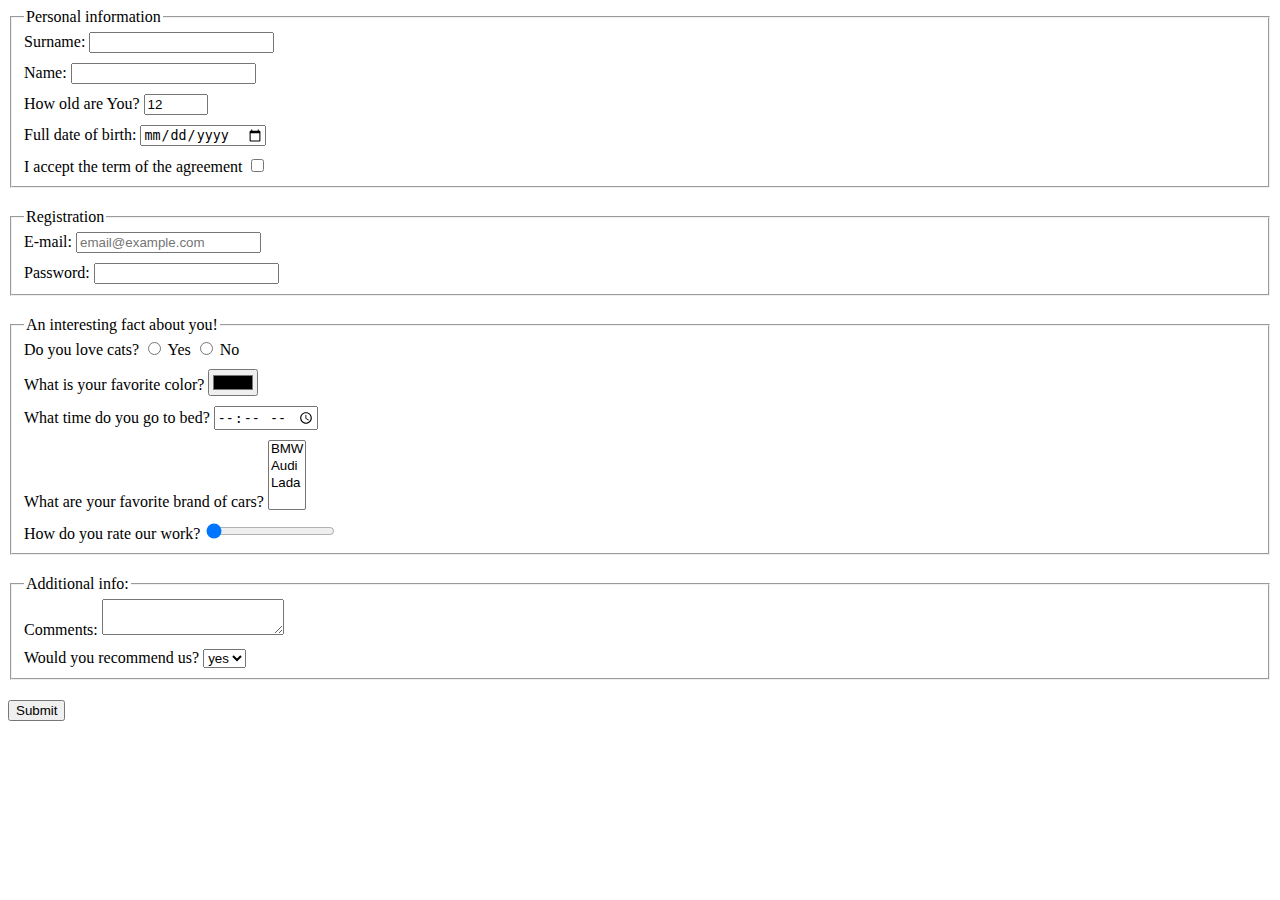
<file: index.html>
<!doctype html><html lang="en"><head><meta charset="UTF-8"><meta name="viewport" content="width=device-width, user-scalable=no, initial-scale=1.0, maximum-scale=1.0, minimum-scale=1.0"><meta http-equiv="X-UA-Compatible" content="ie=edge"><title>HTML Form</title><link rel="stylesheet" href="style.9e3a14eb.css"></head><body> <form action="https://mate-academy-form-lesson.herokuapp.com/create-application" onsubmit="onSubmit()"> <fieldset class="block__forms"> <legend> Personal information </legend> <div class="form__field"> <label for="surname"> Surname: </label> <input type="text" name="inp_surname" id="surname"> </div> <div class="form__field"> <label for="name"> Name: </label> <input type="text" name="inp_name" id="name"> </div> <div class="form__field"> <label for="age"> How old are You? </label> <input type="number" name="inp_age" value="12" min="1" max="100" id="age"> </div> <div class="form__field"> <label for="date_of_birth"> Full date of birth: </label> <input type="date" name="date_birth" id="date_of_birth"> </div> <div class="form__field"> <label for="terms"> I accept the term of the agreement </label> <input type="checkbox" name="check_terms" id="terms"> </div> </fieldset> <fieldset class="block__forms"> <legend> Registration </legend> <div class="form__field"> <label for="email"> E-mail: </label> <input type="email" name="inp_email" placeholder="email@example.com" id="email"> </div> <div class="form__field"> <label for="password"> Password: </label> <input type="password" name="inp_password" id="password"> </div> </fieldset> <fieldset class="block__forms"> <legend> An interesting fact about you! </legend> <div class="form__field"> Do you love cats? <input type="radio" name="radio_cats" id="cats_yes"> <label for="cats_yes"> Yes </label> <input type="radio" name="radio_cats" id="cats_no"> <label for="cats_no"> No </label> </div> <div class="form__field"> <label for="color"> What is your favorite color? </label> <input type="color" name="inp_color" id="color"> </div> <div class="form__field"> <label for="time_bed"> What time do you go to bed? </label> <input type="time" name="inp_time" id="time_bed"> </div> <div class="form__field" for="brands_cars"> What are your favorite brand of cars? <select class="brand__cars" name="brand_of_cars" multiple id="brands_cars"> <option value="BMW">BMW</option> <option value="Audi">Audi</option> <option value="Lada">Lada</option> </select> </div> <div class="form__field"> <label for="rate_work"> How do you rate our work? </label> <input type="range" name="inp_rate_work" value="0" id="rate_work"> </div> </fieldset> <fieldset class="block__forms"> <legend> Additional info: </legend> <div class="form__field"> <label for="comments"> Comments: </label> <textarea name="tex_comments" id="comments">
          </textarea> </div> <div class="form__field"> <label for="recommend"> Would you recommend us? </label> <select name="select_recommend" id="recommend"> <option value="yes">yes</option> <option value="no">no</option> </select> </div> </fieldset> <button type="submit" id="button_submit"> Submit </button> </form> <script type="text/javascript" src="main.e97352c4.js"></script> </body></html>
</file>
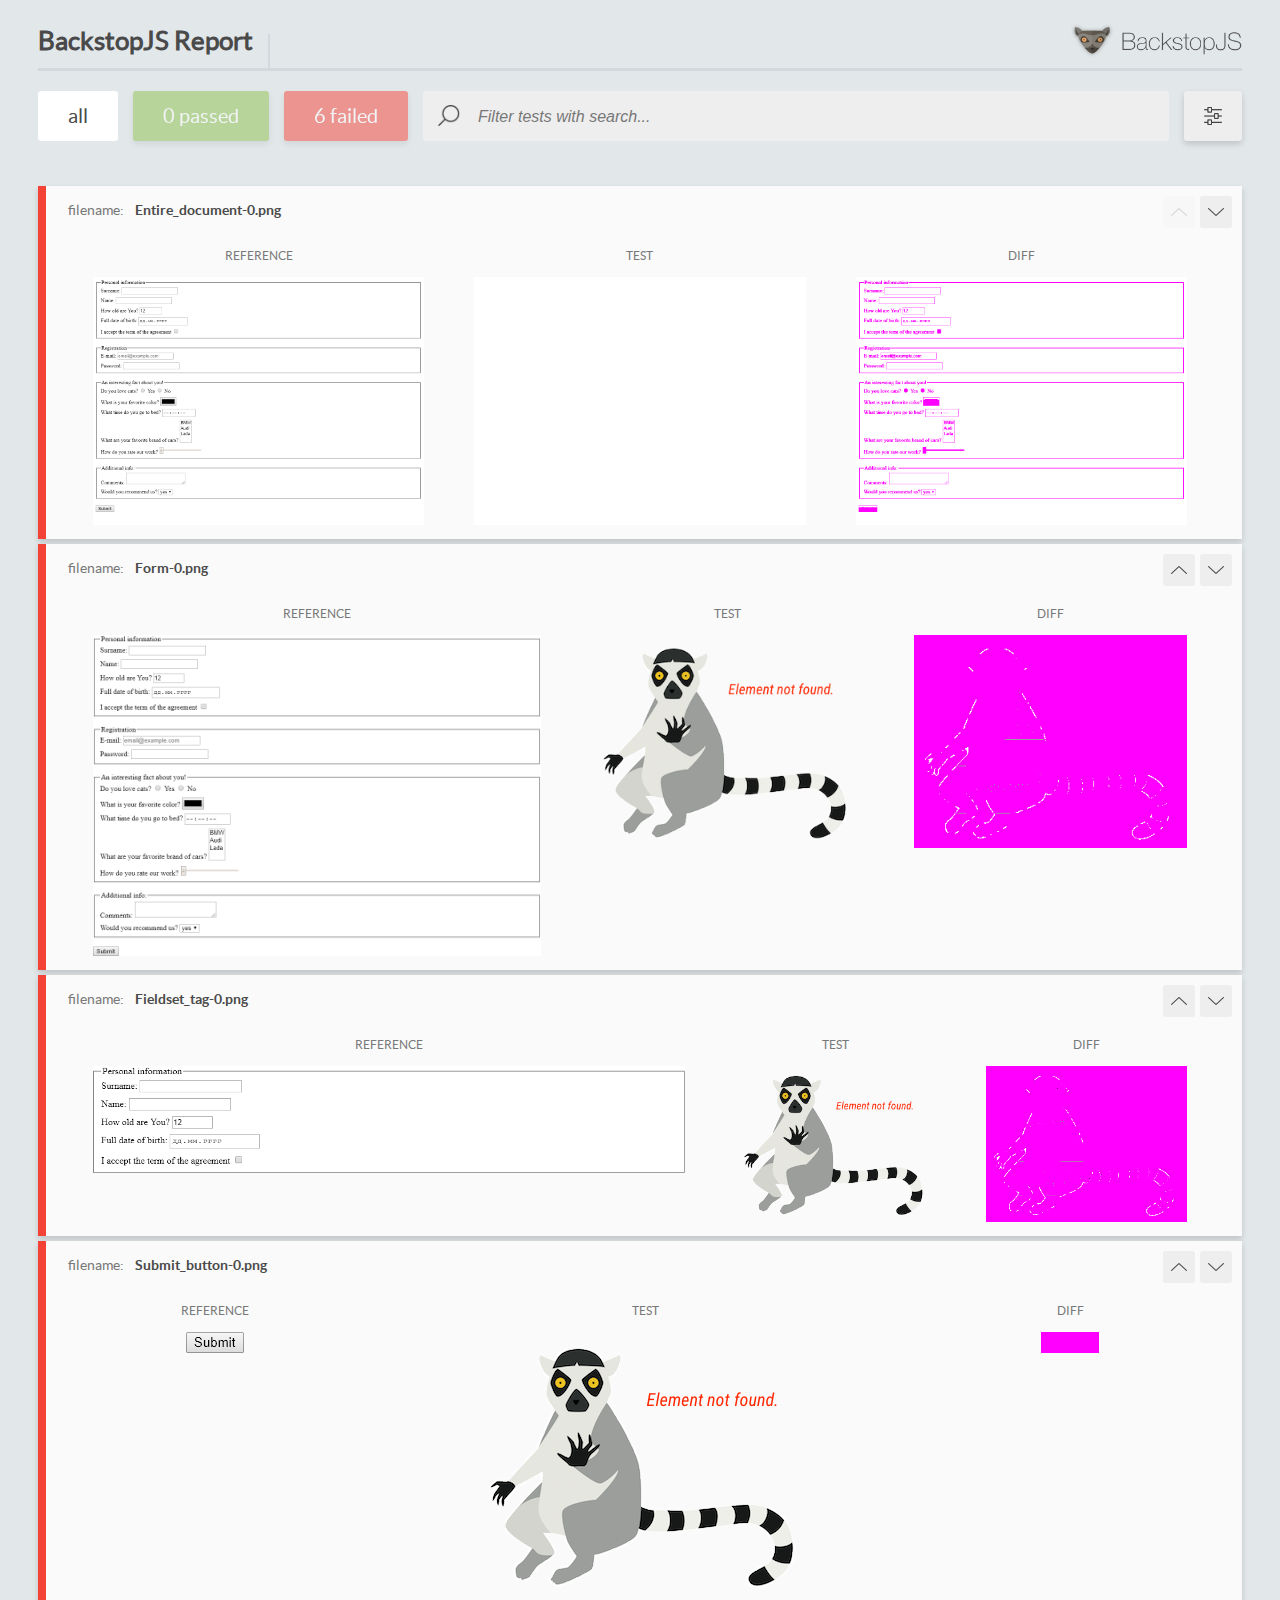
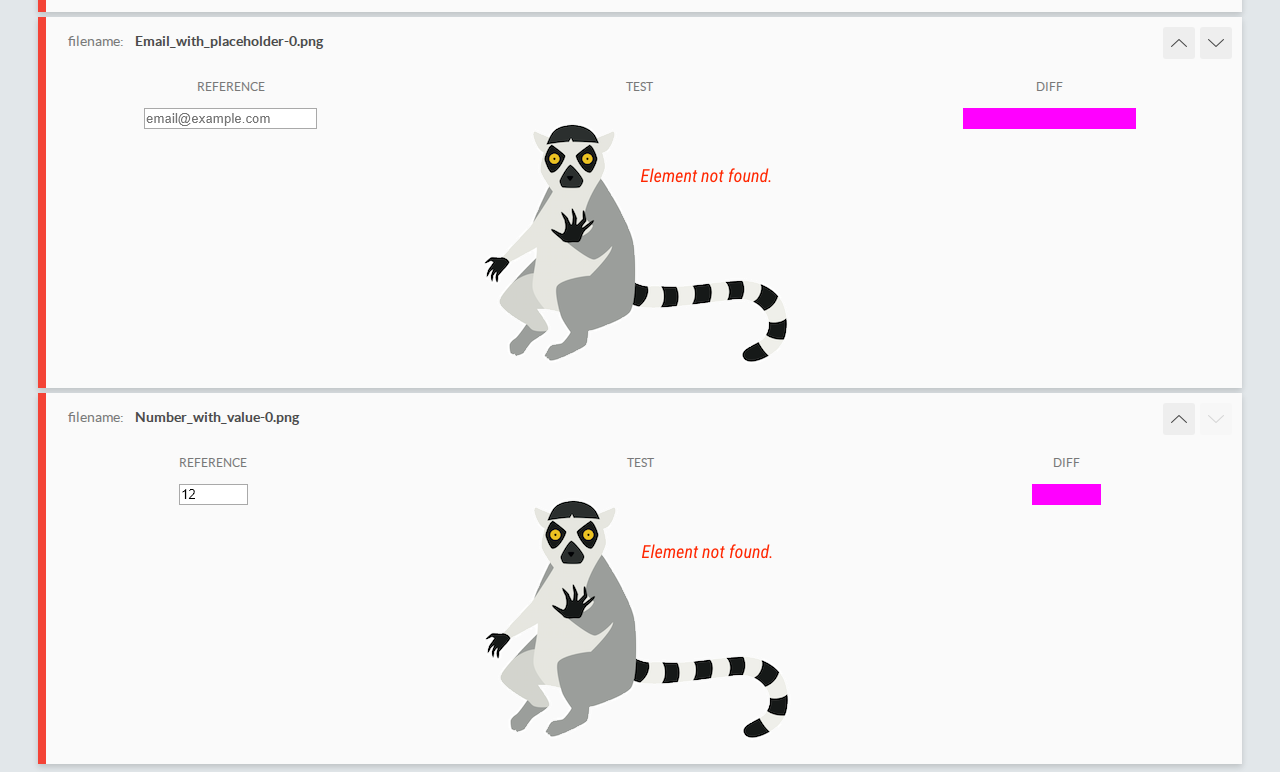
<file: report/html_report/index.html>
<!DOCTYPE html>
<html>
  <head>
    <meta charset="utf-8">
    <title>BackstopJS Report</title>

    <style>
      @font-face {
          font-family: 'latoregular';
          src: url('./assets/fonts/lato-regular-webfont.woff2') format('woff2'),
              url('./assets/fonts/lato-regular-webfont.woff') format('woff');
          font-weight: 400;
          font-style: normal;
      }
      @font-face {
          font-family: 'latobold';
          src: url('./assets/fonts/lato-bold-webfont.woff2') format('woff2'),
              url('./assets/fonts/lato-bold-webfont.woff') format('woff');
          font-weight: 700;
          font-style: normal;
      }

      .ReactModal__Body--open {
          overflow: hidden;
      }
      .ReactModal__Body--open .header {
        display: none;
      }

    </style>
  </head>
  <body style="background-color: #E2E7EA">
    <div id="root">

    </div>
    <script type="text/javascript">
      function report (report) { // eslint-disable-line no-unused-vars
        window.tests = report;
      }
    </script>
    <script type="text/javascript" src="config.js"></script>
    <script type="text/javascript" src="index_bundle.js"></script>
  </body>
</html>
</file>
<file: style.9e3a14eb.css>
.form__field:not(:last-child){margin-bottom:10px}.block__forms{margin-bottom:20px}.brand__cars{overflow:hidden}
/*# sourceMappingURL=style.9e3a14eb.css.map */
</file>
